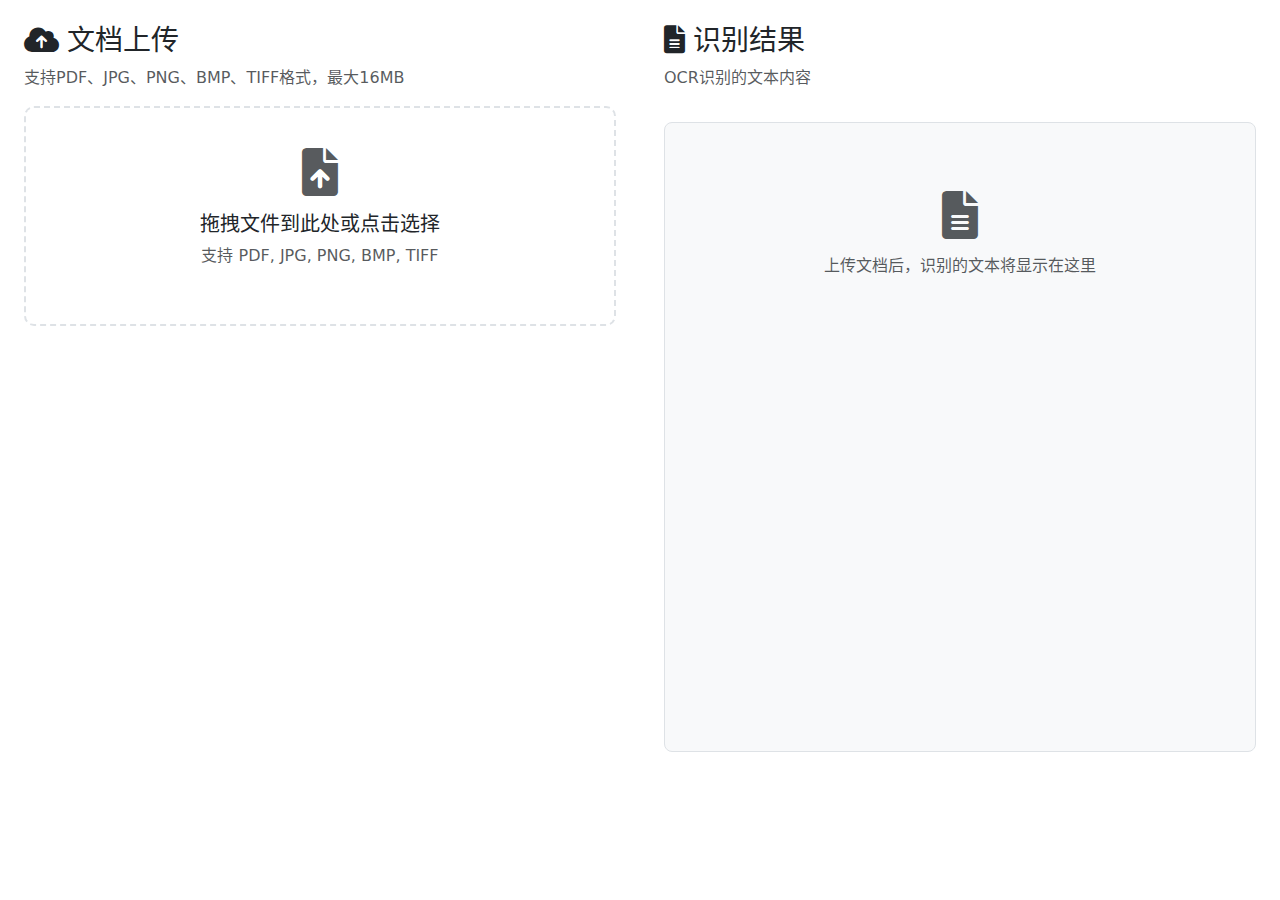
<file: frontend/index.html>
<!DOCTYPE html>
<html lang="zh-CN">
<head>
    <meta charset="UTF-8">
    <meta name="viewport" content="width=device-width, initial-scale=1.0">
    <title>PaddleOCR 文档扫描</title>
    <link rel="icon" href="assets/images/OCR.svg" type="image/svg+xml">
    <link href="https://cdn.jsdelivr.net/npm/bootstrap@5.1.3/dist/css/bootstrap.min.css" rel="stylesheet">
    <link href="https://cdnjs.cloudflare.com/ajax/libs/font-awesome/6.0.0/css/all.min.css" rel="stylesheet">
    <link href="assets/css/index.css" rel="stylesheet">
</head>
<body>
    <div class="container-fluid main-container">
        <div class="row h-100">
            <!-- 左侧文件上传和预览区域 -->
            <div class="col-md-6 left-panel p-4">
                <div class="mb-3">
                    <h3><i class="fas fa-cloud-upload-alt me-2"></i>文档上传</h3>
                    <p class="text-muted">支持PDF、JPG、PNG、BMP、TIFF格式，最大16MB</p>
                </div>
                
                <!-- 文件上传区域 -->
                <div class="upload-area" id="uploadArea">
                    <i class="fas fa-file-upload fa-3x text-muted mb-3"></i>
                    <h5>拖拽文件到此处或点击选择</h5>
                    <p class="text-muted">支持 PDF, JPG, PNG, BMP, TIFF</p>
                    <input type="file" id="fileInput" class="d-none" accept=".pdf,.jpg,.jpeg,.png,.bmp,.tiff">
                </div>
                
                <!-- 加载状态 -->
                <div class="loading text-center my-4" id="loadingDiv">
                    <div class="spinner-border text-primary" role="status">
                        <span class="visually-hidden">处理中...</span>
                    </div>
                    <p class="mt-2">正在识别文档内容，请稍候...</p>
                </div>
                
                <!-- 文件预览区域 -->
                <div class="preview-container" id="previewContainer" style="display: none;">
                    <h5><i class="fas fa-eye me-2"></i>文件预览</h5>
                    <div id="previewContent"></div>
                </div>
            </div>
            
            <!-- 右侧文本显示区域 -->
            <div class="col-md-6 right-panel p-4">
                <div class="mb-3 d-flex justify-content-between align-items-center">
                    <div>
                        <h3><i class="fas fa-file-alt me-2"></i>识别结果</h3>
                        <p class="text-muted">OCR识别的文本内容</p>
                    </div>
                    <div class="d-flex gap-2">
                        <button class="btn btn-outline-primary" id="copyBtn" style="display: none; height: 38px;">
                            <i class="fas fa-copy me-2"></i>复制文本
                        </button>
                        <button class="btn btn-outline-success" id="aiAnalysisBtn" style="display: none; height: 38px;">
                            <i class="fas fa-brain me-2"></i>AI分析
                        </button>
                    </div>
                </div>
                
                <div class="text-output" id="textOutput">
                    <div class="text-center text-muted mt-5">
                        <i class="fas fa-file-text fa-3x mb-3"></i>
                        <p>上传文档后，识别的文本将显示在这里</p>
                    </div>
                </div>
            </div>
        </div>
    </div>

    <!-- Toast 提示 -->
    <div class="toast-container position-fixed bottom-0 end-0 p-3">
        <div id="toast" class="toast" role="alert" aria-live="assertive" aria-atomic="true">
            <div class="toast-header">
                <i class="fas fa-info-circle text-primary me-2"></i>
                <strong class="me-auto">提示</strong>
                <button type="button" class="btn-close" data-bs-dismiss="toast"></button>
            </div>
            <div class="toast-body" id="toastBody">
            </div>
        </div>
    </div>

    <script src="https://cdn.jsdelivr.net/npm/bootstrap@5.1.3/dist/js/bootstrap.bundle.min.js"></script>
    <script src="assets/js/config.js"></script>
    <script src="assets/js/app.js"></script>
</body>
</html>
</file>
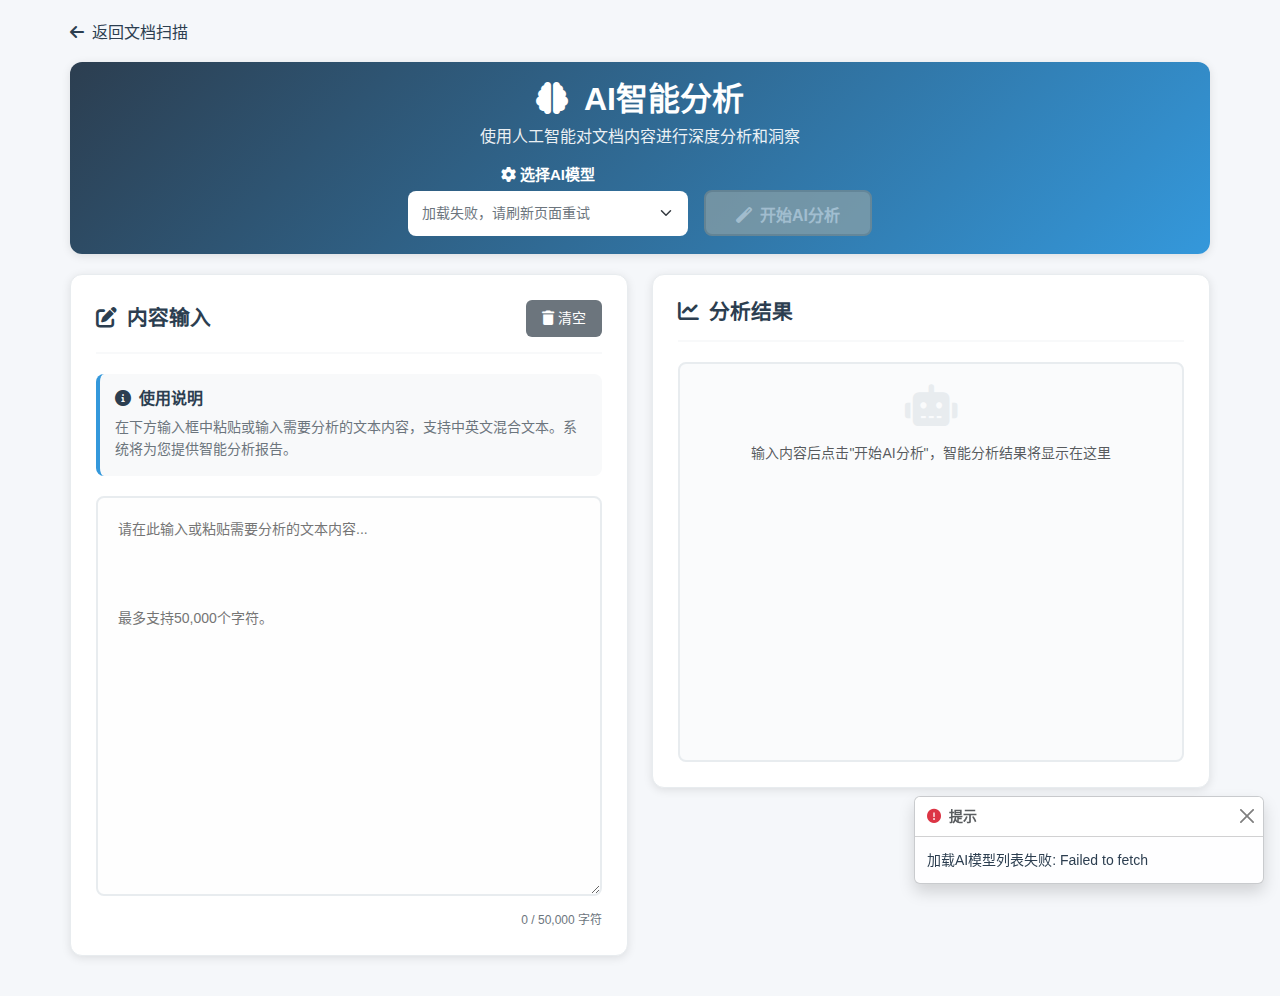
<file: frontend/analysis.html>
<!DOCTYPE html>
<html lang="zh-CN">
<head>
    <meta charset="UTF-8">
    <meta name="viewport" content="width=device-width, initial-scale=1.0">
    <title>AI智能分析 - PaddleOCR文档扫描</title>
    <link rel="icon" href="assets/images/OCR.svg" type="image/svg+xml">
    <link href="https://cdn.jsdelivr.net/npm/bootstrap@5.1.3/dist/css/bootstrap.min.css" rel="stylesheet">
    <link href="https://cdnjs.cloudflare.com/ajax/libs/font-awesome/6.0.0/css/all.min.css" rel="stylesheet">
    <link href="assets/css/analysis.css" rel="stylesheet">
</head>
<body>
    <div class="container main-container">
        <!-- 导航 -->
        <div class="row mb-3">
            <div class="col-12">
                <nav>
                    <a href="/" class="nav-link">
                        <i class="fas fa-arrow-left me-2"></i>返回文档扫描
                    </a>
                </nav>
            </div>
        </div>

        <!-- 页面标题 -->
        <div class="row">
            <div class="col-12">
                <div class="analysis-header">
                    <div class="text-center mb-4">
                        <h1><i class="fas fa-brain me-3"></i>AI智能分析</h1>
                        <p class="mb-0">使用人工智能对文档内容进行深度分析和洞察</p>
                    </div>
                    
                    <!-- AI模型选择和分析按钮在同一行 -->
                    <div class="d-flex justify-content-center align-items-end gap-3">
                        <div class="model-selector-inline">
                            <label for="analysisTypeSelect" class="form-label mb-1 text-white">
                                <i class="fas fa-cog me-1"></i>选择AI模型
                            </label>
                            <select id="analysisTypeSelect" class="form-select" disabled>
                                <option value="">加载中...</option>
                            </select>
                        </div>
                        <div>
                            <button class="btn btn-analyze-inline" id="analyzeBtn" disabled>
                                <i class="fas fa-magic me-2"></i>开始AI分析
                            </button>
                        </div>
                    </div>
                </div>
            </div>
        </div>

        <div class="row">
            <!-- 左侧输入区域 -->
            <div class="col-lg-6">
                <div class="content-panel">
                    <div class="panel-header">
                        <h3 class="panel-title">
                            <i class="fas fa-edit"></i>
                            内容输入
                        </h3>
                        <button class="btn btn-secondary btn-sm" id="clearBtn">
                            <i class="fas fa-trash me-1"></i>清空
                        </button>
                    </div>
                    
                    <div class="analysis-info">
                        <h6><i class="fas fa-info-circle me-2"></i>使用说明</h6>
                        <p>在下方输入框中粘贴或输入需要分析的文本内容，支持中英文混合文本。系统将为您提供智能分析报告。</p>
                    </div>
                    
                    <textarea 
                        id="contentInput" 
                        class="input-textarea" 
                        placeholder="请在此输入或粘贴需要分析的文本内容...



最多支持50,000个字符。"
                    ></textarea>
                    
                    <div class="char-counter" id="charCounter">
                        0 / 50,000 字符
                    </div>
                    
                </div>
            </div>

            <!-- 右侧输出区域 -->
            <div class="col-lg-6">
                <div class="content-panel">
                    <div class="panel-header">
                        <h3 class="panel-title">
                            <i class="fas fa-chart-line"></i>
                            分析结果
                        </h3>
                        <button class="btn btn-secondary btn-sm" id="copyResultBtn" style="display: none;">
                            <i class="fas fa-copy me-1"></i>复制结果
                        </button>
                    </div>
                    
                    <div class="output-container">
                        <!-- 默认状态 -->
                        <div class="text-center text-muted" id="defaultMessage">
                            <i class="fas fa-robot fa-3x mb-3" style="color: var(--border-color);"></i>
                            <p>输入内容后点击"开始AI分析"，智能分析结果将显示在这里</p>
                        </div>
                        
                        <!-- 加载状态 -->
                        <div class="loading-container" id="loadingContainer">
                            <div class="loading-spinner"></div>
                            <h5>AI分析中，请稍等...</h5>
                            <p>正在使用人工智能对您的内容进行深度分析</p>
                        </div>
                        
                        <!-- 分析结果 -->
                        <div class="analysis-result" id="analysisResult">
                            <!-- 结果内容将通过JavaScript插入 -->
                        </div>
                    </div>
                </div>
            </div>
        </div>
    </div>

    <!-- Toast 提示 -->
    <div class="toast-container position-fixed bottom-0 end-0 p-3">
        <div id="toast" class="toast" role="alert" aria-live="assertive" aria-atomic="true">
            <div class="toast-header">
                <i class="fas fa-info-circle text-primary me-2"></i>
                <strong class="me-auto">提示</strong>
                <button type="button" class="btn-close" data-bs-dismiss="toast"></button>
            </div>
            <div class="toast-body" id="toastBody">
            </div>
        </div>
    </div>

    <script src="https://cdn.jsdelivr.net/npm/bootstrap@5.1.3/dist/js/bootstrap.bundle.min.js"></script>
    <script src="assets/js/config.js"></script>
    <script src="assets/js/analysis.js"></script>
</body>
</html>
</file>
<file: frontend/assets/css/index.css>
/**
 * PaddleOCR 文档扫描 - 首页样式
 */

.main-container {
    height: 100vh;
    overflow: hidden;
}

.left-panel, .right-panel {
    height: 100vh;
    overflow-y: auto;
}

.upload-area {
    border: 2px dashed #dee2e6;
    border-radius: 10px;
    padding: 40px;
    text-align: center;
    margin-bottom: 20px;
    cursor: pointer;
    transition: all 0.3s ease;
}

.upload-area:hover, .upload-area.dragover {
    border-color: #0d6efd;
    background-color: #f8f9fa;
}

.preview-container {
    max-height: 60vh;
    overflow-y: auto;
    border: 1px solid #dee2e6;
    border-radius: 8px;
    padding: 15px;
}

.preview-image {
    max-width: 100%;
    height: auto;
    border-radius: 8px;
}

.text-output {
    min-height: 70vh;
    max-height: 70vh;
    overflow-y: auto;
    border: 1px solid #dee2e6;
    border-radius: 8px;
    padding: 20px;
    background-color: #f8f9fa;
    font-family: 'Courier New', monospace;
    line-height: 1.6;
}

.copy-btn {
    position: sticky;
    top: 10px;
    float: right;
}

.loading {
    display: none;
}

.loading.show {
    display: block;
}

.spinner-border {
    width: 3rem;
    height: 3rem;
}
</file>
<file: frontend/assets/css/analysis.css>
/**
 * PaddleOCR 文档扫描 - AI分析页面样式
 */

:root {
    --primary-color: #2c3e50;
    --secondary-color: #3498db;
    --success-color: #27ae60;
    --text-color: #2c3e50;
    --border-color: #e8ecef;
    --bg-light: #f8f9fa;
    --shadow: 0 2px 10px rgba(0,0,0,0.1);
}

body {
    font-family: -apple-system, BlinkMacSystemFont, 'Segoe UI', Roboto, sans-serif;
    background-color: #f5f7fa;
    color: var(--text-color);
    line-height: 1.6;
}

.main-container {
    min-height: 100vh;
    padding: 20px 0;
}

.analysis-header {
    background: linear-gradient(135deg, var(--primary-color), var(--secondary-color));
    color: white;
    padding: 18px 0; /* 缩小上下留白 */
    margin-bottom: 20px; /* 减少与正文间距 */
    border-radius: 12px;
    text-align: center;
    box-shadow: var(--shadow);
}

.analysis-header h1 {
    margin: 0;
    font-weight: 600;
    font-size: 2rem; /* 略微减小标题，整体更紧凑 */
}

.analysis-header p {
    margin: 6px 0 0; /* 减少副标题与标题间距 */
    opacity: 0.9;
    font-size: 1rem;
}

.content-panel {
    background: white;
    border-radius: 12px;
    padding: 25px;
    box-shadow: var(--shadow);
    margin-bottom: 20px;
    border: 1px solid var(--border-color);
}

.panel-header {
    display: flex;
    align-items: center;
    justify-content: space-between;
    margin-bottom: 20px;
    padding-bottom: 15px;
    border-bottom: 2px solid var(--bg-light);
}

.panel-title {
    font-size: 1.3rem;
    font-weight: 600;
    color: var(--primary-color);
    margin: 0;
    display: flex;
    align-items: center;
    gap: 10px;
}

.input-textarea {
    width: 100%;
    min-height: 400px;
    padding: 20px;
    border: 2px solid var(--border-color);
    border-radius: 8px;
    font-family: -apple-system, BlinkMacSystemFont, 'Segoe UI', Roboto, sans-serif;
    font-size: 14px;
    line-height: 1.6;
    resize: vertical;
    transition: border-color 0.3s ease;
    background-color: #fefefe;
}

.input-textarea:focus {
    outline: none;
    border-color: var(--secondary-color);
    box-shadow: 0 0 0 3px rgba(52, 152, 219, 0.1);
}

.output-container {
    min-height: 400px;
    max-height: 600px;
    overflow-y: auto;
    padding: 20px;
    background-color: #fafbfc;
    border: 2px solid var(--border-color);
    border-radius: 8px;
    font-family: -apple-system, BlinkMacSystemFont, 'Segoe UI', Roboto, sans-serif;
    font-size: 14px;
    line-height: 1.7;
}

.loading-container {
    display: none;
    text-align: center;
    padding: 60px 20px;
    color: var(--secondary-color);
}

.loading-container.show {
    display: block;
}

.loading-spinner {
    width: 40px;
    height: 40px;
    border: 4px solid var(--border-color);
    border-top: 4px solid var(--secondary-color);
    border-radius: 50%;
    animation: spin 1s linear infinite;
    margin: 0 auto 20px;
}

@keyframes spin {
    0% { transform: rotate(0deg); }
    100% { transform: rotate(360deg); }
}

.analysis-result {
    display: none;
}

.analysis-result.show {
    display: block;
    animation: fadeIn 0.5s ease-in;
}

@keyframes fadeIn {
    from { opacity: 0; transform: translateY(20px); }
    to { opacity: 1; transform: translateY(0); }
}

.btn-analyze {
    background: linear-gradient(135deg, var(--secondary-color), #2980b9);
    border: none;
    color: white;
    padding: 12px 30px;
    font-size: 16px;
    font-weight: 600;
    border-radius: 8px;
    transition: all 0.3s ease;
    box-shadow: 0 4px 15px rgba(52, 152, 219, 0.3);
}

.btn-analyze:hover {
    background: linear-gradient(135deg, #2980b9, var(--secondary-color));
    transform: translateY(-2px);
    box-shadow: 0 6px 20px rgba(52, 152, 219, 0.4);
    color: white;
}

.btn-analyze:disabled {
    background: #95a5a6;
    transform: none;
    box-shadow: none;
    cursor: not-allowed;
}

.btn-secondary {
    background-color: #6c757d;
    border: none;
    color: white;
    padding: 8px 16px;
    border-radius: 6px;
    font-size: 14px;
    transition: background-color 0.3s ease;
}

.btn-secondary:hover {
    background-color: #5a6268;
    color: white;
}

.nav-link {
    color: var(--primary-color);
    text-decoration: none;
    font-weight: 500;
    transition: color 0.3s ease;
}

.nav-link:hover {
    color: var(--secondary-color);
}

.analysis-info {
    background: var(--bg-light);
    padding: 15px;
    border-radius: 8px;
    margin-bottom: 20px;
    border-left: 4px solid var(--secondary-color);
}

.analysis-info h6 {
    color: var(--primary-color);
    margin: 0 0 8px;
    font-weight: 600;
}

.analysis-info p {
    margin: 0;
    color: #6c757d;
    font-size: 14px;
}

.char-counter {
    text-align: right;
    color: #6c757d;
    font-size: 12px;
    margin-top: 8px;
}

.char-counter.warning {
    color: #e74c3c;
}

/* 响应式设计 */
@media (max-width: 768px) {
    .analysis-header h1 {
        font-size: 1.8rem;
    }
    
    .content-panel {
        padding: 15px;
    }
    
    .input-textarea {
        min-height: 300px;
        padding: 15px;
    }
    
    .output-container {
        min-height: 300px;
        padding: 15px;
    }
}

/* 内容样式 */
.analysis-result h1, .analysis-result h2, .analysis-result h3,
.analysis-result h4, .analysis-result h5, .analysis-result h6 {
    color: var(--primary-color);
    margin-top: 20px;
    margin-bottom: 10px;
}

.analysis-result p {
    margin-bottom: 12px;
}

.analysis-result ul, .analysis-result ol {
    margin-bottom: 12px;
    padding-left: 20px;
}

.analysis-result li {
    margin-bottom: 5px;
}

.analysis-result strong {
    color: var(--primary-color);
}

.analysis-result em {
    color: var(--secondary-color);
    font-style: italic;
}

/* AI模型选择样式 */
.form-select {
    border: 2px solid var(--border-color);
    border-radius: 8px;
    padding: 10px 12px;
    font-size: 14px;
    background-color: white;
    transition: border-color 0.3s ease, box-shadow 0.3s ease;
}

.form-select:focus {
    border-color: var(--secondary-color);
    box-shadow: 0 0 0 3px rgba(52, 152, 219, 0.1);
    outline: none;
}

.form-select:disabled {
    background-color: #f8f9fa;
    border-color: var(--border-color);
    color: #6c757d;
}

.form-label {
    font-size: 13px;
    font-weight: 600;
    color: var(--text-color);
    margin-bottom: 5px;
}

/* Header中的模型选择器样式 */
.model-selector {
    min-width: 250px;
}

.model-selector .form-select {
    min-width: 100%;
}

/* 内联模型选择器样式 */
.model-selector-inline {
    min-width: 280px;
}

.model-selector-inline .form-select {
    background-color: white;
    border: 2px solid rgba(255, 255, 255, 0.3);
    border-radius: 8px;
}

.model-selector-inline .form-select:focus {
    border-color: rgba(255, 255, 255, 0.6);
    box-shadow: 0 0 0 3px rgba(255, 255, 255, 0.1);
}

.model-selector-inline .form-label {
    color: white;
    font-weight: 600;
    font-size: 15px; /* 放大“选择AI模型”文字 */
}

/* 让头部区域更紧凑：缩小内联区域的间距 */
.analysis-header .d-flex {
    gap: 12px;
}

/* 覆盖头部标题块默认的较大下边距（来自 .mb-4） */
.analysis-header .text-center.mb-4 {
    margin-bottom: 0.75rem !important;
}

/* 内联分析按钮样式 - 醒目的橙红色 */
.btn-analyze-inline {
    background: linear-gradient(135deg, #ff6b35, #f39c12);
    border: 2px solid #e67e22;
    color: white;
    padding: 12px 30px;
    font-size: 16px;
    font-weight: 600;
    border-radius: 8px;
    transition: all 0.3s ease;
    height: 46px;
    box-shadow: 0 4px 15px rgba(255, 107, 53, 0.3);
    text-shadow: 0 1px 2px rgba(0, 0, 0, 0.2);
}

.btn-analyze-inline:hover:not(:disabled) {
    background: linear-gradient(135deg, #e74c3c, #e67e22);
    border-color: #d35400;
    color: white;
    transform: translateY(-2px);
    box-shadow: 0 6px 20px rgba(255, 107, 53, 0.4);
}

.btn-analyze-inline:active:not(:disabled) {
    transform: translateY(0);
    box-shadow: 0 3px 10px rgba(255, 107, 53, 0.3);
}

.btn-analyze-inline:disabled {
    background: #95a5a6;
    border-color: #7f8c8d;
    color: rgba(255, 255, 255, 0.7);
    cursor: not-allowed;
    transform: none;
    box-shadow: none;
    text-shadow: none;
}

@media (max-width: 992px) {
    .analysis-header .d-flex {
        flex-direction: column;
        align-items: center !important;
        gap: 15px !important;
    }
    
    .model-selector {
        margin-top: 15px;
        min-width: 100%;
        max-width: 100%;
    }
    
    .model-selector-inline {
        min-width: 100%;
        max-width: 100%;
    }
}
</file>
